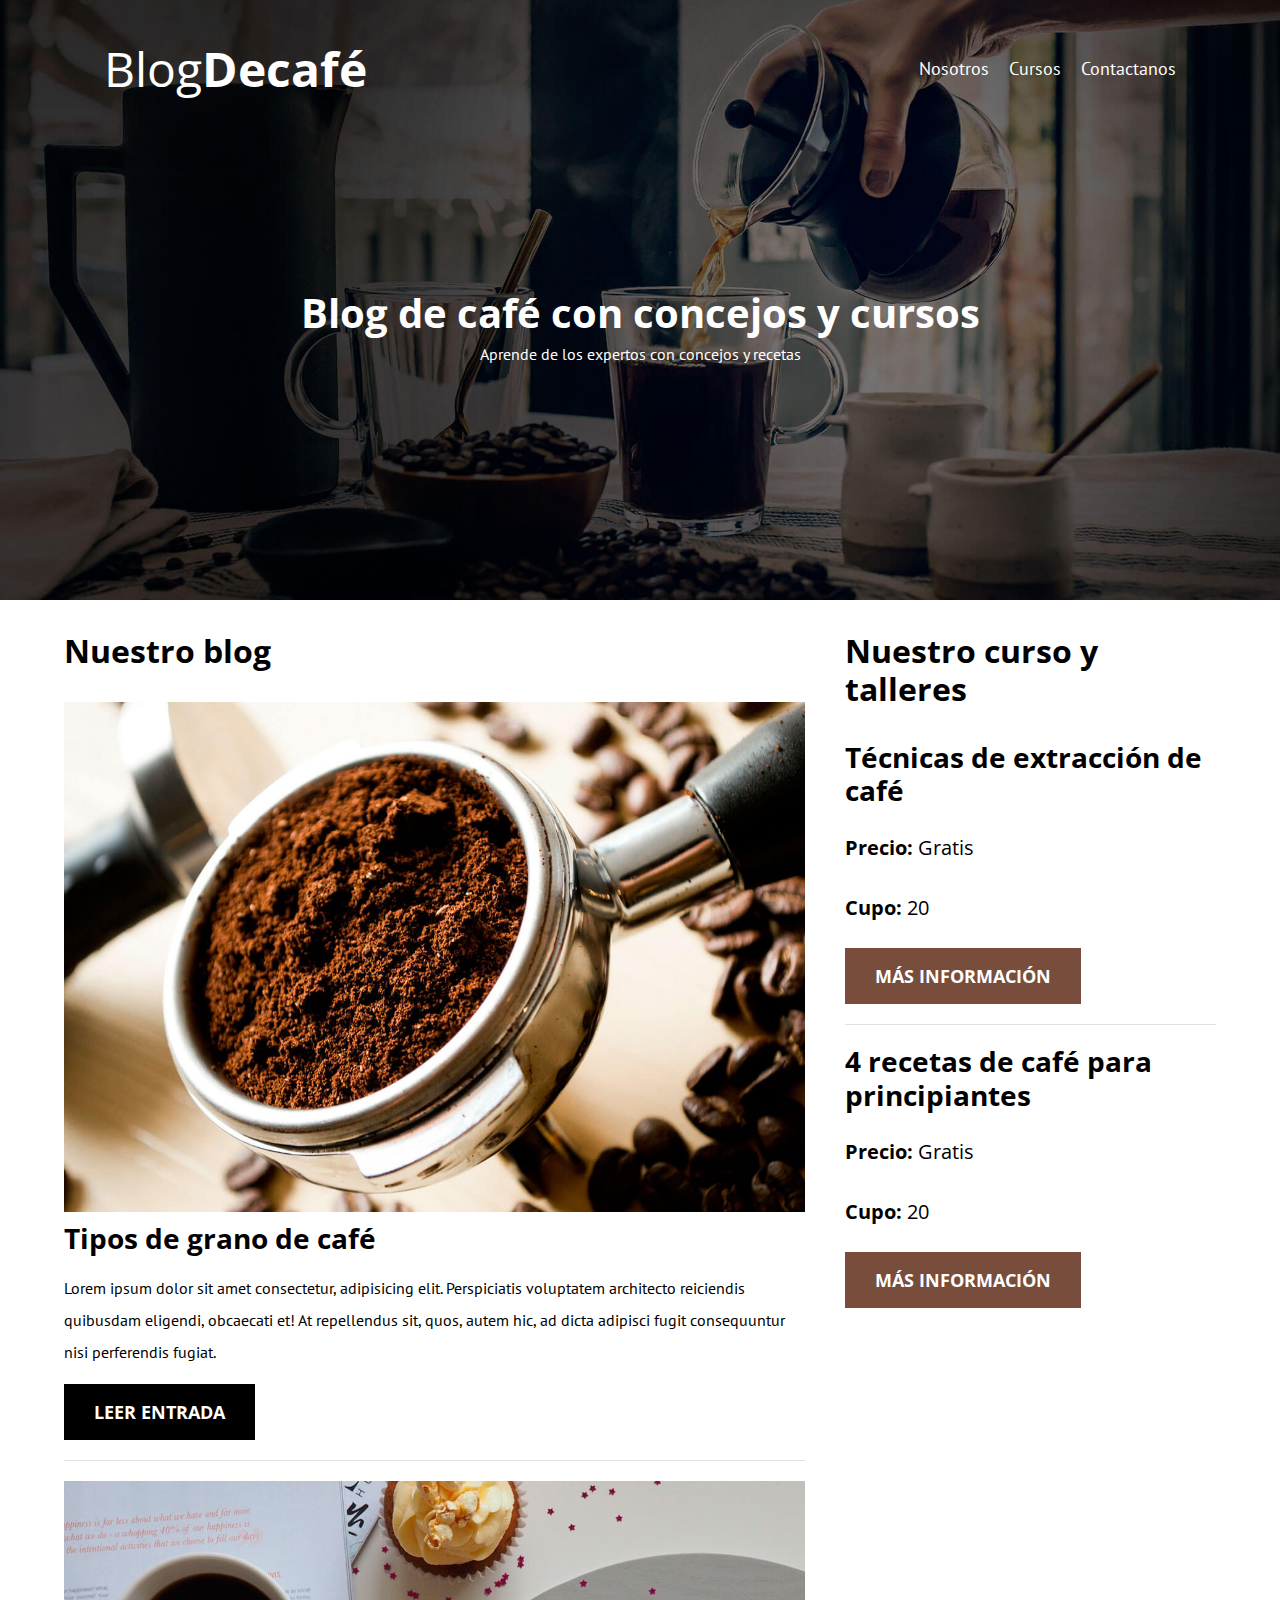
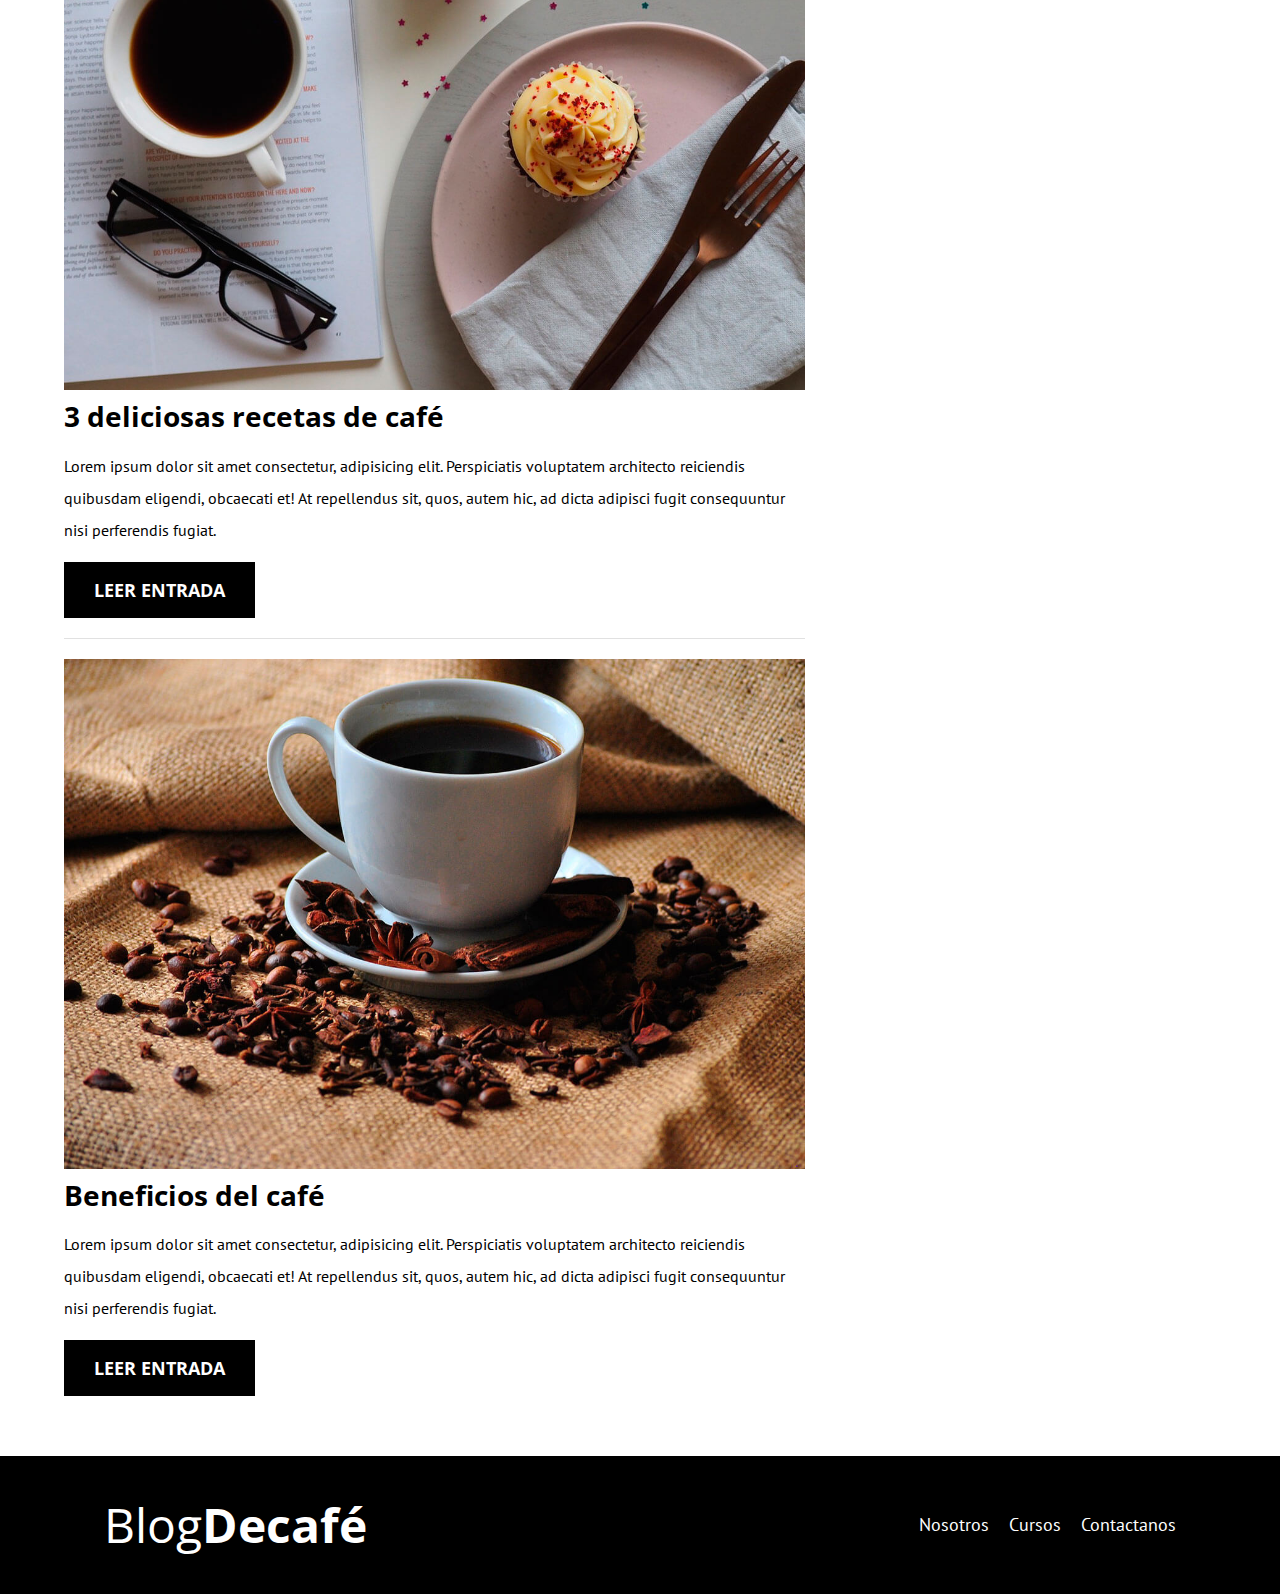
<file: index.html>
<!DOCTYPE html>
<html lang="en">
<head>
    <meta charset="UTF-8">
    <meta name="viewport" content="width=device-width, initial-scale=1.0">
    

    <!-- Preload --> 
    <link rel="Preload" href="/css/normalize.css" as="style">
    <link rel="stylesheet" href="/css/normalize.css">

    <link rel="Preload" href="/css/style.css" as="style">
    <link rel="stylesheet" href="/css/style.css">

    <link rel="Preload" href="https://fonts.googleapis.com/css2?family=Open+Sans&family=PT+Sans:wght@400;700&family=Staatliches&display=swap" crossorigin="crossorigin" as="fonts">
    <link href="https://fonts.googleapis.com/css2?family=Open+Sans&family=PT+Sans:wght@400;700&family=Staatliches&display=swap" rel="stylesheet">



    <title>Document</title>
</head>
<body>
    <header class="header">

        <div class="container">
            <div class="bar">
                <a class="logo no-margin text-center" href="index.html">
                    <h1 class="logo__name no-margin">Blog<span class="logo__bold">Decafé</span> </h1>
                </a>

                <div class="navegation">
                    <a href="we.html" class="navegation__link">Nosotros</a>
                    <a href="courses.html" class="navegation__link">Cursos</a>
                    <a href="contact.html" class="navegation__link">Contactanos</a>
                </div>
            </div>
        </div>

        <div class="header__text"> 
            <h2 class="no-margin">Blog de café con concejos y cursos</h2>
            <p class="no-margin">Aprende de los expertos con concejos y recetas</p>
        </div>

    </header>

    <div class="container container-major">
        <div class="blog">
            <h3>Nuestro blog</h3>

            <article class="entrance">
                <div class="entrance__img">
                    <img loading="lazy" src="/img/blog1.jpg" alt="Blog1">
                </div>
                <div class="first-container">
                    <h4 class="no-margin">Tipos de grano de café</h4>
                    <p>Lorem ipsum dolor sit amet consectetur, adipisicing elit. Perspiciatis voluptatem 
                    architecto reiciendis quibusdam eligendi, obcaecati et! At repellendus sit, quos,
                    autem hic, ad dicta adipisci fugit consequuntur nisi perferendis fugiat.</p>
                    <a href="entrance.html" class="button button--primary">Leer entrada</a>
                </div>
            </article>

            <article class="entrance">
                <div class="entrance__img">
                    <img loading="lazy" src="/img/blog2.jpg" alt="Blog2">
                </div>
                <div class="first-container">
                    <h4 class="no-margin">3 deliciosas recetas de café</h4>
                    <p>Lorem ipsum dolor sit amet consectetur, adipisicing elit. Perspiciatis voluptatem 
                    architecto reiciendis quibusdam eligendi, obcaecati et! At repellendus sit, quos,
                    autem hic, ad dicta adipisci fugit consequuntur nisi perferendis fugiat.</p>
                    <a href="entrance.html" class="button button--primary">Leer entrada</a>
                </div>
            </article>

            <article class="entrance">
                <div class="entrance__img">
                    <img loading="lazy" src="/img/blog3.jpg" alt="Blog3">
                </div>
                <div class="first-container">
                    <h4 class="no-margin">Beneficios del café</h4>
                    <p>Lorem ipsum dolor sit amet consectetur, adipisicing elit. Perspiciatis voluptatem 
                    architecto reiciendis quibusdam eligendi, obcaecati et! At repellendus sit, quos,
                    autem hic, ad dicta adipisci fugit consequuntur nisi perferendis fugiat.</p>
                    <a href="entrance.html" class="button button--primary">Leer entrada</a>
                </div>
            </article>

        </div>
        <aside class="sidebar">
            <h3>Nuestro curso y talleres</h3>

            <ul class="course no-padding">
                <li class="widget-courses">
                    <h4 class="no-margin">Técnicas de extracción de café</h4>
                    <p class="widget-courses__label">Precio:
                    <span class="widget-courses__info">Gratis</span>
                    </p>
                    <P class="widget-courses__label">Cupo:
                    <span class="widget-courses__info">20</span>
                    </P>
                    <a href="courses.html" class="button button--secondary">Más información</a>
                </li>
                <li class="widget-courses">
                    <h4 class="no-margin">4 recetas de café para principiantes</h4>
                    <p class="widget-courses__label">Precio:
                    <span class="widget-courses__info">Gratis</span>
                    </p>
                    <P class="widget-courses__label">Cupo:
                    <span class="widget-courses__info">20</span>
                    </P>
                    <a href="courses.html" class="button button--secondary">Más información</a>
                </li>
            </ul>
        </aside>
    </div>

    <footer class="footer">
        <div class="container">
            <div class="bar">
                <a class="logo no-margin text-center" href="index.html">
                    <h1 class="logo__name no-margin">Blog<span class="logo__bold">Decafé</span> </h1>
                </a>

                <div class="navegation">
                    <a href="we.html" class="navegation__link">Nosotros</a>
                    <a href="courses.html" class="navegation__link">Cursos</a>
                    <a href="contact.html" class="navegation__link">Contactanos</a>
                </div>
            </div>
        </div>
    </footer>
</body>

</html>
</file>
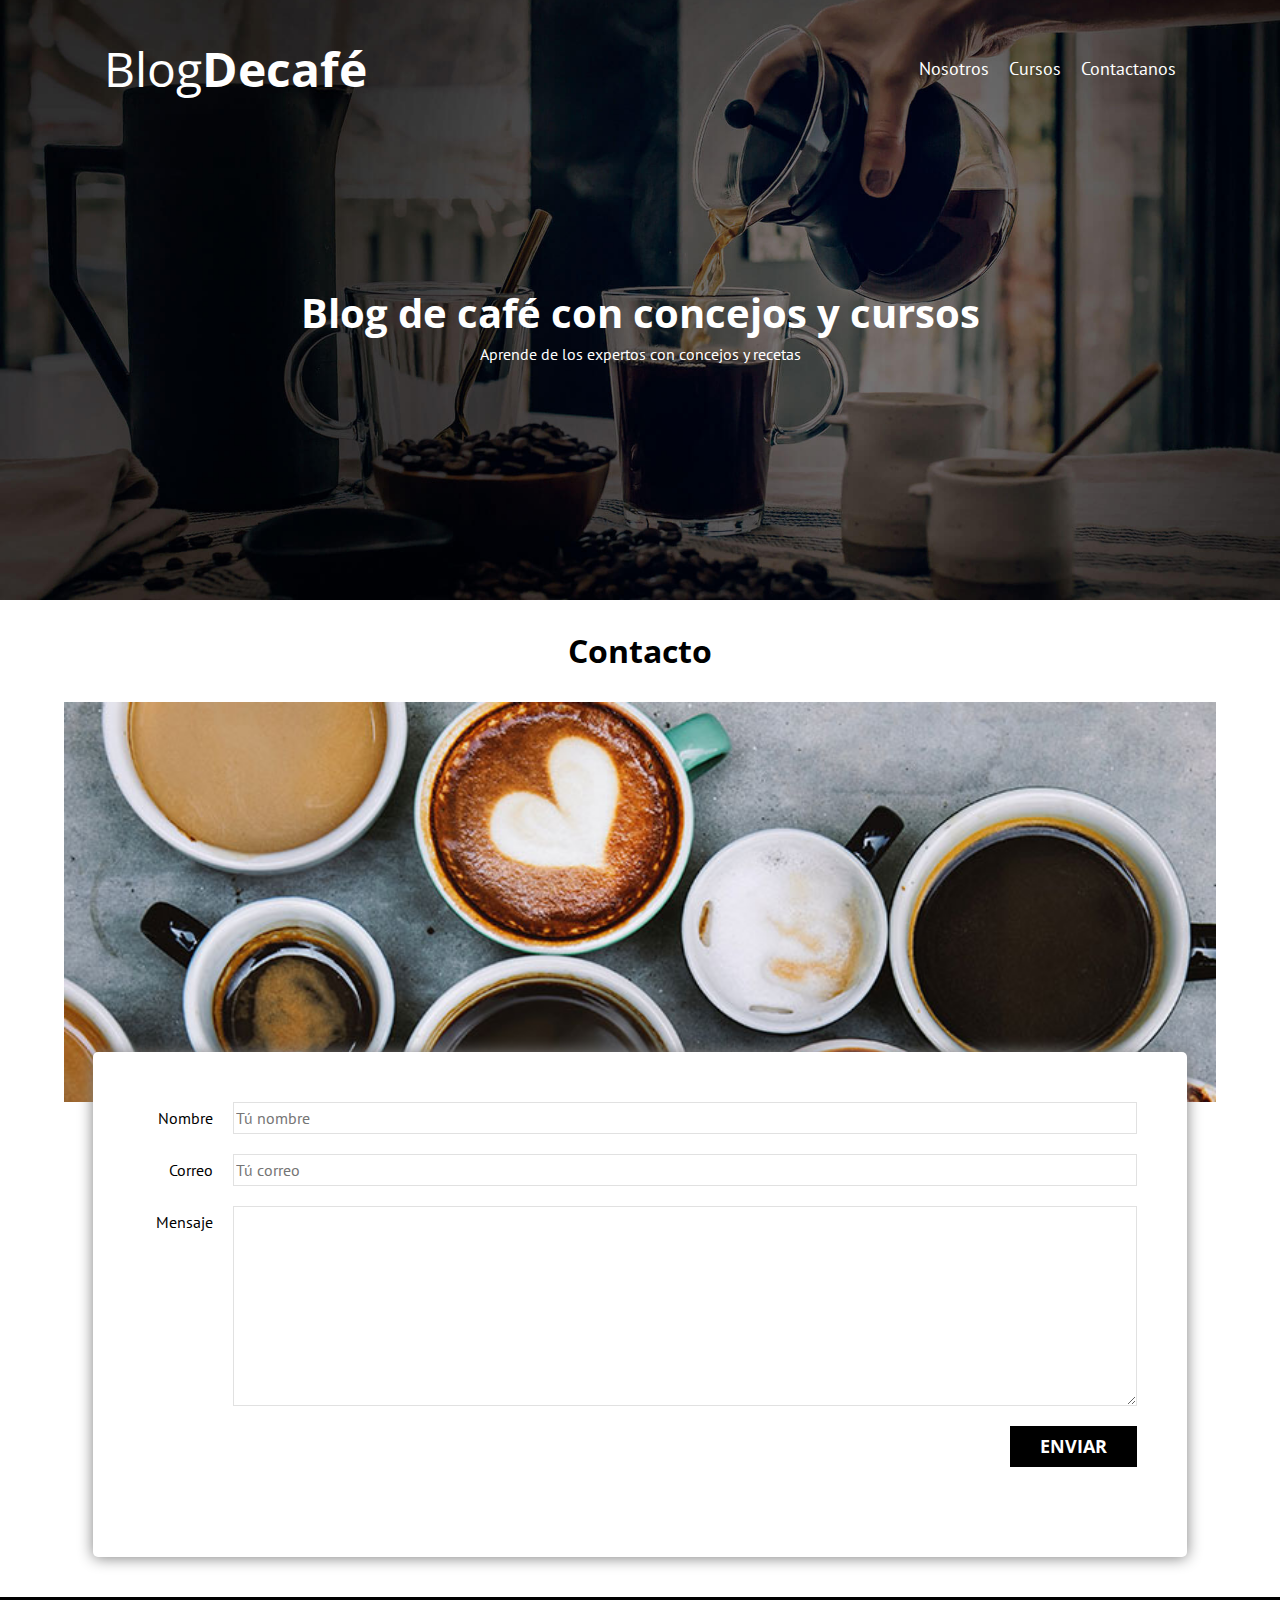
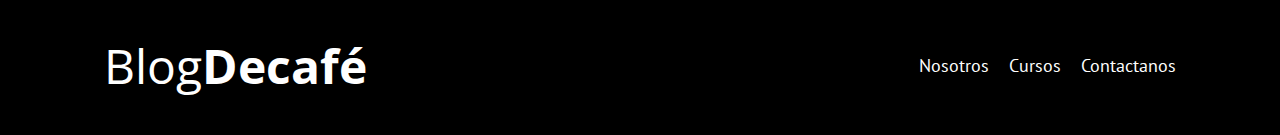
<file: contact.html>
<!DOCTYPE html>
<html lang="en">
<head>
    <meta charset="UTF-8">
    <meta name="viewport" content="width=device-width, initial-scale=1.0">
    <link rel="stylesheet" href="/css/normalize.css">
    <link rel="preconnect" href="https://fonts.googleapis.com">
    <link rel="preconnect" href="https://fonts.gstatic.com" crossorigin>
    <link href="https://fonts.googleapis.com/css2?family=Open+Sans&family=PT+Sans:wght@400;700&family=Staatliches&display=swap" rel="stylesheet">
    <link rel="stylesheet" href="/css/style.css">
    <title>Document</title>
</head>
<body>
    <header class="header">

        <div class="container">
            <div class="bar">
                <a class="logo no-margin text-center" href="index.html">
                    <h1 class="logo__name no-margin">Blog<span class="logo__bold">Decafé</span> </h1>
                </a>

                <div class="navegation">
                    <a href="we.html" class="navegation__link">Nosotros</a>
                    <a href="courses.html" class="navegation__link">Cursos</a>
                    <a href="contact.html" class="navegation__link">Contactanos</a>
                </div>
            </div>
        </div>

        <div class="header__text"> 
            <h2 class="no-margin">Blog de café con concejos y cursos</h2>
            <p class="no-margin">Aprende de los expertos con concejos y recetas</p>
        </div>

    </header>

   <main class="container">
     <h3 class="text-center">Contacto</h3>
     <div class="contact__bg"></div>
     <form class="form">
        <div class="field">
            <label class="field__label" for="name">Nombre</label>
            <input 
            class="field__field" 
            type="text"
            placeholder="Tú nombre" 
            id="name">
        </div>

        <div class="field">
            <label 
                class="field__label" 
                for="email">Correo
            </label>
            <input 
                class="field__field" 
                type="email"
                placeholder="Tú correo"
                id="email">
        </div>

        <div class="field">
            <label 
                class="field__label" 
                for="message">Mensaje
            </label>
            <textarea 
                class="field__field field__field--textarea" 
                id="message"
                placeholder="Puedes dejar un mensaje en esta area.">
            </textarea>
        </div>

        <div class="field">
            <input type="submit" 
            value="Enviar" 
            class="button button--primary">
        </div>
     </form>
   </main>

    <footer class="footer">
        <div class="container">
            <div class="bar">
                <a class="logo no-margin text-center" href="index.html">
                    <h1 class="logo__name no-margin">Blog<span class="logo__bold">Decafé</span> </h1>
                </a>

                <div class="navegation">
                    <a href="we.html" class="navegation__link">Nosotros</a>
                    <a href="courses.html" class="navegation__link">Cursos</a>
                    <a href="contact.html" class="navegation__link">Contactanos</a>
                </div>
            </div>
        </div>
    </footer>
</body>

</html>
</file>
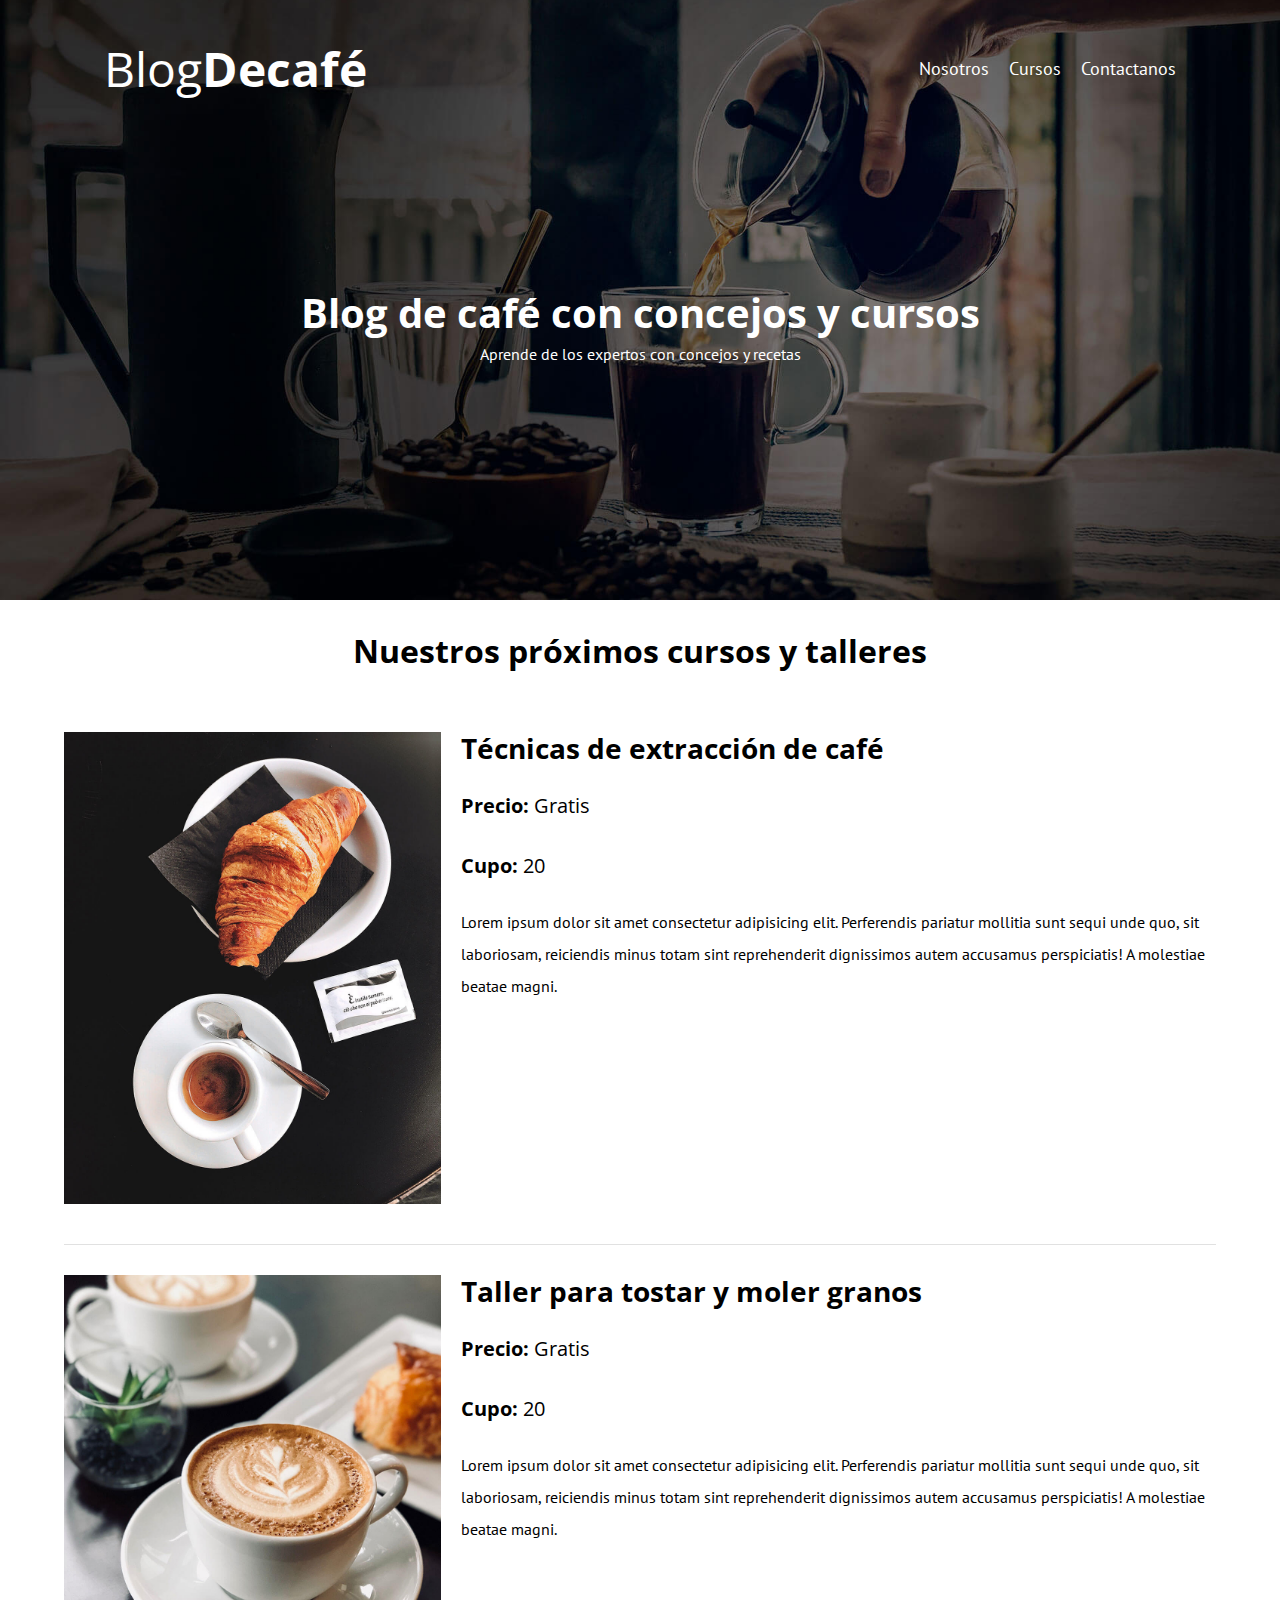
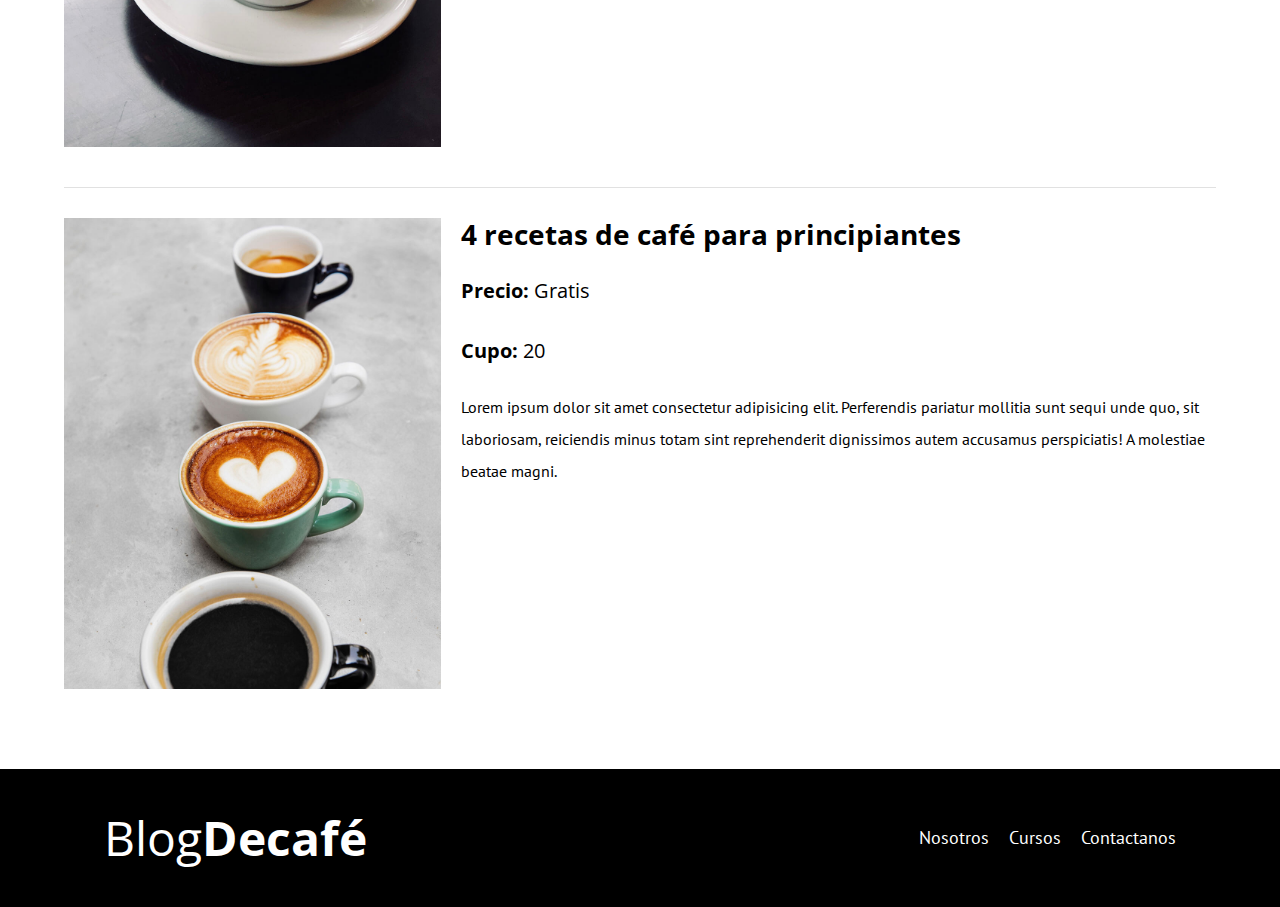
<file: courses.html>
<!DOCTYPE html>
<html lang="en">
<head>
    <meta charset="UTF-8">
    <meta name="viewport" content="width=device-width, initial-scale=1.0">
    <link rel="stylesheet" href="/css/normalize.css">
    <link rel="preconnect" href="https://fonts.googleapis.com">
    <link rel="preconnect" href="https://fonts.gstatic.com" crossorigin>
    <link href="https://fonts.googleapis.com/css2?family=Open+Sans&family=PT+Sans:wght@400;700&family=Staatliches&display=swap" rel="stylesheet">
    <link rel="stylesheet" href="/css/style.css">
    <title>Document</title>
</head>
<body>
    <header class="header">

        <div class="container">
            <div class="bar">
                <a class="logo no-margin text-center" href="index.html">
                    <h1 class="logo__name no-margin">Blog<span class="logo__bold">Decafé</span> </h1>
                </a>

                <div class="navegation">
                    <a href="we.html" class="navegation__link">Nosotros</a>
                    <a href="courses.html" class="navegation__link">Cursos</a>
                    <a href="contact.html" class="navegation__link">Contactanos</a>
                </div>
            </div>
        </div>

        <div class="header__text"> 
            <h2 class="no-margin">Blog de café con concejos y cursos</h2>
            <p class="no-margin">Aprende de los expertos con concejos y recetas</p>
        </div>

    </header>

   <main class="container">
      <h3 class="text-center">Nuestros próximos cursos y talleres</h3>

      <div class="courses">
        <div class="courses__img">
            <img src="/img/curso1.jpg" alt="curso1">
        </div>
        <div class="courses__information">
            <h4 class="no-margin">Técnicas de extracción de café</h4>
            <p class="courses__label">Precio:
            <span class="courses__info">Gratis</span>
            </p>
            <P class="courses__label">Cupo:
            <span class="courses__info">20</span>
            </P>
            <p class="courses_description">Lorem ipsum dolor sit amet consectetur adipisicing elit. Perferendis pariatur mollitia sunt sequi unde quo, sit laboriosam, reiciendis minus totam sint reprehenderit dignissimos autem accusamus perspiciatis! A molestiae beatae magni.</p>
        </div>
      </div>

        <div class="courses">
            <div class="courses__img">
                <img src="/img/curso2.jpg" alt="curso2">
            </div>
            <div class="courses__information">
                <h4 class="no-margin">Taller para tostar y moler granos</h4>
                <p class="courses__label">Precio:
                <span class="courses__info">Gratis</span>
                </p>
                <P class="courses__label">Cupo:
                <span class="courses__info">20</span>
                </P>
                <p class="courses_description">Lorem ipsum dolor sit amet consectetur adipisicing elit. Perferendis pariatur mollitia sunt sequi unde quo, sit laboriosam, reiciendis minus totam sint reprehenderit dignissimos autem accusamus perspiciatis! A molestiae beatae magni.</p>
            </div>
        </div>

            <div class="courses">
                <div class="courses__img">
                    <img src="/img/curso3.jpg" alt="curso3">
                </div>
                <div class="courses__information">
                    <h4 class="no-margin">4 recetas de café para principiantes</h4>
                    <p class="courses__label">Precio:
                    <span class="courses__info">Gratis</span>
                    </p>
                    <P class="courses__label">Cupo:
                    <span class="courses__info">20</span>
                    </P>
                    <p class="courses_description">Lorem ipsum dolor sit amet consectetur adipisicing elit. Perferendis pariatur mollitia sunt sequi unde quo, sit laboriosam, reiciendis minus totam sint reprehenderit dignissimos autem accusamus perspiciatis! A molestiae beatae magni.</p>
                </div>
            </div>
   </main>

    <footer class="footer">
        <div class="container">
            <div class="bar">
                <a class="logo no-margin text-center" href="index.html">
                    <h1 class="logo__name no-margin">Blog<span class="logo__bold">Decafé</span> </h1>
                </a>

                <div class="navegation">
                    <a href="we.html" class="navegation__link">Nosotros</a>
                    <a href="courses.html" class="navegation__link">Cursos</a>
                    <a href="contact.html" class="navegation__link">Contactanos</a>
                </div>
            </div>
        </div>
    </footer>
</body>

</html>
</file>
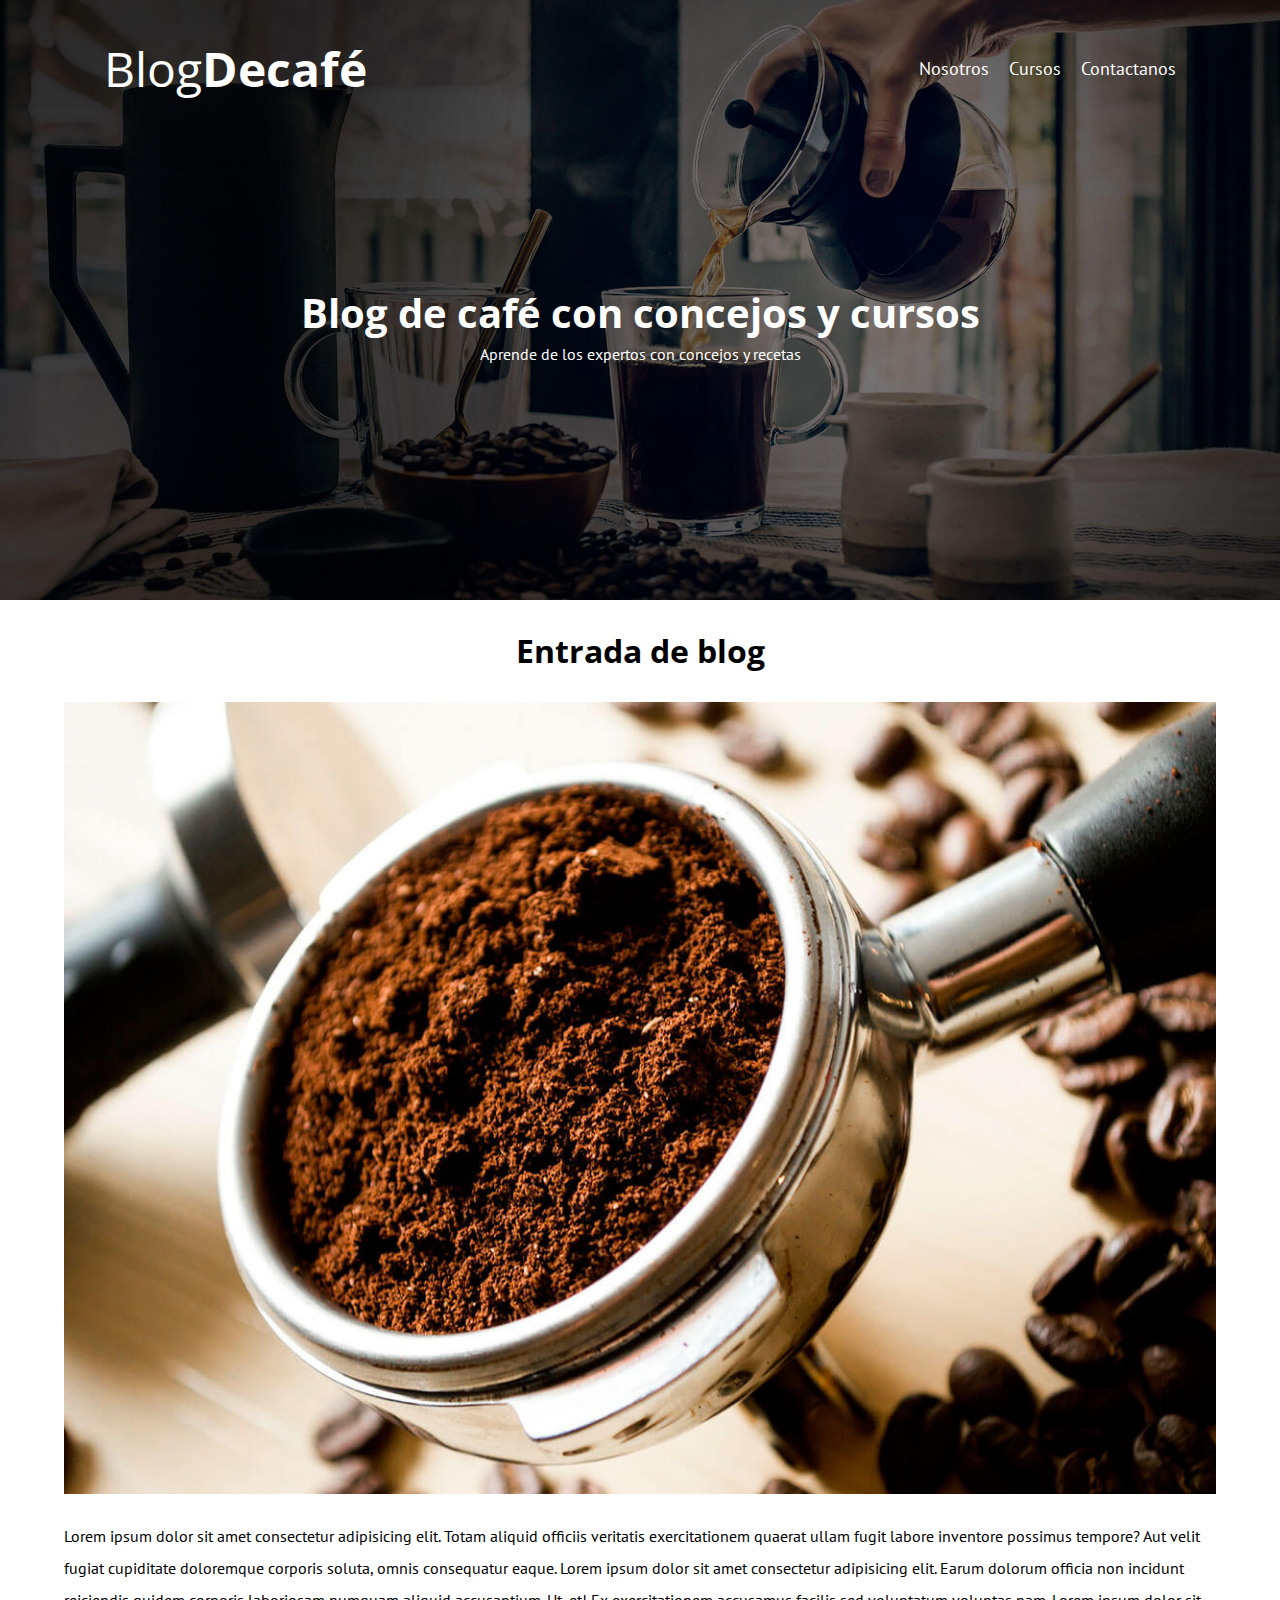
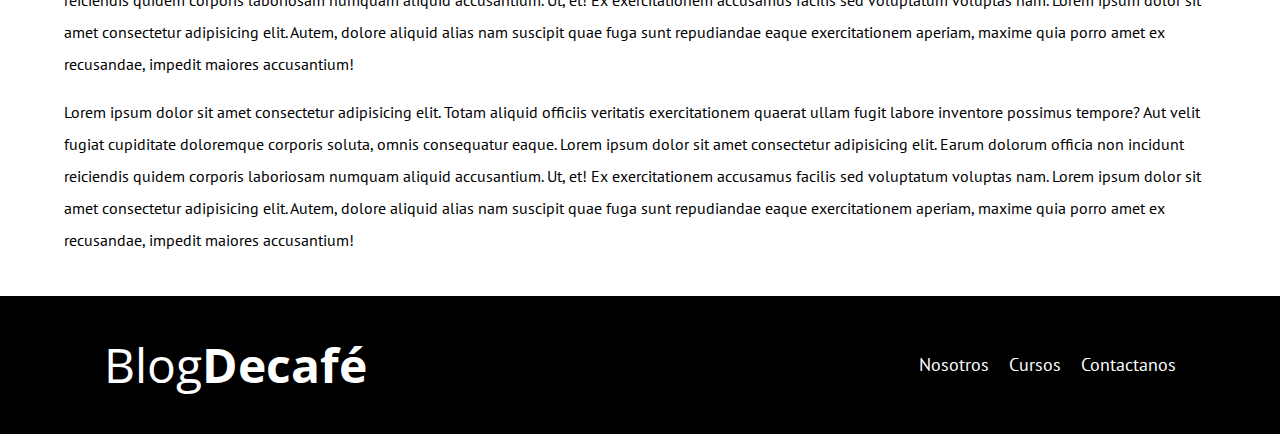
<file: entrance.html>
<!DOCTYPE html>
<html lang="en">
<head>
    <meta charset="UTF-8">
    <meta name="viewport" content="width=device-width, initial-scale=1.0">
    <link rel="stylesheet" href="/css/normalize.css">
    <link rel="preconnect" href="https://fonts.googleapis.com">
    <link rel="preconnect" href="https://fonts.gstatic.com" crossorigin>
    <link href="https://fonts.googleapis.com/css2?family=Open+Sans&family=PT+Sans:wght@400;700&family=Staatliches&display=swap" rel="stylesheet">
    <link rel="stylesheet" href="/css/style.css">
    <title>Document</title>
</head>
<body>
    <header class="header">

        <div class="container">
            <div class="bar">
                <a class="logo no-margin text-center" href="index.html">
                    <h1 class="logo__name no-margin">Blog<span class="logo__bold">Decafé</span> </h1>
                </a>

                <div class="navegation">
                    <a href="we.html" class="navegation__link">Nosotros</a>
                    <a href="courses.html" class="navegation__link">Cursos</a>
                    <a href="contact.html" class="navegation__link">Contactanos</a>
                </div>
            </div>
        </div>

        <div class="header__text"> 
            <h2 class="no-margin">Blog de café con concejos y cursos</h2>
            <p class="no-margin">Aprende de los expertos con concejos y recetas</p>
        </div>

    </header>

   <main class="container">
       <h3 class="text-center">Entrada de blog</h3>
       
       <div class="entrance__img">
            <img src="/img/blog1.jpg" alt="blog1">
       </div>

       <div class="entrance__text">
        <p>Lorem ipsum dolor sit amet consectetur adipisicing elit. Totam aliquid officiis veritatis exercitationem quaerat ullam fugit labore inventore possimus tempore? Aut velit fugiat cupiditate doloremque corporis soluta, omnis consequatur eaque.
           Lorem ipsum dolor sit amet consectetur adipisicing elit. Earum dolorum officia non incidunt reiciendis quidem corporis laboriosam numquam aliquid accusantium. Ut, et! Ex exercitationem accusamus facilis sed voluptatum voluptas nam.
           Lorem ipsum dolor sit amet consectetur adipisicing elit. Autem, dolore aliquid alias nam suscipit quae fuga sunt repudiandae eaque exercitationem aperiam, maxime quia porro amet ex recusandae, impedit maiores accusantium!
        </p>
        <p>Lorem ipsum dolor sit amet consectetur adipisicing elit. Totam aliquid officiis veritatis exercitationem quaerat ullam fugit labore inventore possimus tempore? Aut velit fugiat cupiditate doloremque corporis soluta, omnis consequatur eaque.
            Lorem ipsum dolor sit amet consectetur adipisicing elit. Earum dolorum officia non incidunt reiciendis quidem corporis laboriosam numquam aliquid accusantium. Ut, et! Ex exercitationem accusamus facilis sed voluptatum voluptas nam.
            Lorem ipsum dolor sit amet consectetur adipisicing elit. Autem, dolore aliquid alias nam suscipit quae fuga sunt repudiandae eaque exercitationem aperiam, maxime quia porro amet ex recusandae, impedit maiores accusantium!
         </p>
       </div>
   </main>

    <footer class="footer">
        <div class="container">
            <div class="bar">
                <a class="logo no-margin text-center" href="index.html">
                    <h1 class="logo__name no-margin">Blog<span class="logo__bold">Decafé</span> </h1>
                </a>

                <div class="navegation">
                    <a href="we.html" class="navegation__link">Nosotros</a>
                    <a href="courses.html" class="navegation__link">Cursos</a>
                    <a href="contact.html" class="navegation__link">Contactanos</a>
                </div>
            </div>
        </div>
    </footer>
</body>

</html>
</file>
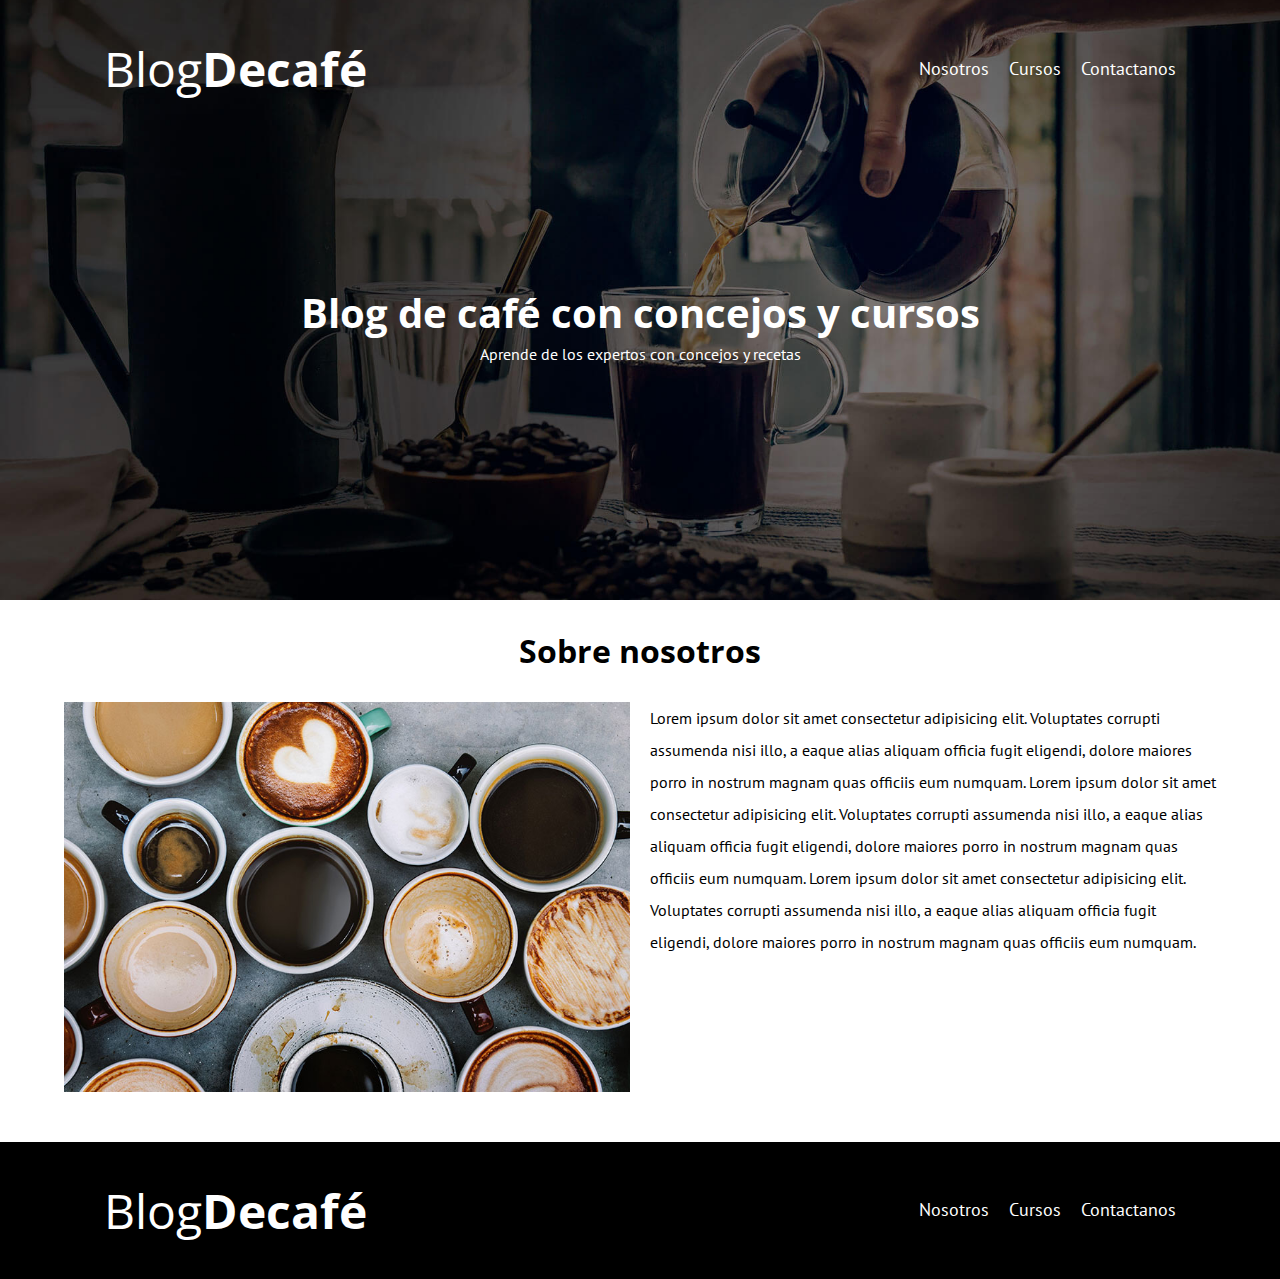
<file: we.html>
<!DOCTYPE html>
<html lang="en">
<head>
    <meta charset="UTF-8">
    <meta name="viewport" content="width=device-width, initial-scale=1.0">
    <link rel="stylesheet" href="/css/normalize.css">
    <link rel="preconnect" href="https://fonts.googleapis.com">
    <link rel="preconnect" href="https://fonts.gstatic.com" crossorigin>
    <link href="https://fonts.googleapis.com/css2?family=Open+Sans&family=PT+Sans:wght@400;700&family=Staatliches&display=swap" rel="stylesheet">
    <link rel="stylesheet" href="/css/style.css">
    <title>Document</title>
</head>
<body>
    <header class="header">

        <div class="container">
            <div class="bar">
                <a class="logo no-margin text-center" href="index.html">
                    <h1 class="logo__name no-margin">Blog<span class="logo__bold">Decafé</span> </h1>
                </a>

                <div class="navegation">
                    <a href="we.html" class="navegation__link">Nosotros</a>
                    <a href="courses.html" class="navegation__link">Cursos</a>
                    <a href="contact.html" class="navegation__link">Contactanos</a>
                </div>
            </div>
        </div>

        <div class="header__text"> 
            <h2 class="no-margin">Blog de café con concejos y cursos</h2>
            <p class="no-margin">Aprende de los expertos con concejos y recetas</p>
        </div>

    </header>

   <main class="container">
        <h3 class="text-center">Sobre nosotros</h3>
            <div class="aboutUs">
                    <div class="aboutUs_img">
                        <img src="/img/nosotros.jpg" alt="AboutUs">
                    </div>
                    <div class="aboutUs__text">
                        <p class="no-margin">Lorem ipsum dolor sit amet consectetur adipisicing elit. Voluptates corrupti assumenda nisi illo, a eaque alias aliquam officia fugit eligendi, dolore maiores porro in nostrum magnam quas officiis eum numquam.
                        Lorem ipsum dolor sit amet consectetur adipisicing elit. Voluptates corrupti assumenda nisi illo, a eaque alias aliquam officia fugit eligendi, dolore maiores porro in nostrum magnam quas officiis eum numquam.
                        Lorem ipsum dolor sit amet consectetur adipisicing elit. Voluptates corrupti assumenda nisi illo, a eaque alias aliquam officia fugit eligendi, dolore maiores porro in nostrum magnam quas officiis eum numquam.
                        </p>
                    </div>
            </div>
   </main>

    <footer class="footer">
        <div class="container">
            <div class="bar">
                <a class="logo no-margin text-center" href="index.html">
                    <h1 class="logo__name no-margin">Blog<span class="logo__bold">Decafé</span> </h1>
                </a>

                <div class="navegation">
                    <a href="we.html" class="navegation__link">Nosotros</a>
                    <a href="courses.html" class="navegation__link">Cursos</a>
                    <a href="contact.html" class="navegation__link">Contactanos</a>
                </div>
            </div>
        </div>
    </footer>
</body>

</html>
</file>
<file: css/style.css>
:root {
    --fontH:'Open Sans', sans-serif;;
    --fontP:'PT Sans', sans-serif;;

    --primary: #784d3c;
    --gray: #e1e1e1;
    --white: #fff;
    --black: #000;
}

html {
    box-sizing: border-box;
    font-size: 62.5%;
}
*, *::before, *::after {
    box-sizing: inherit;
}

body {
    font-family: var(--fontP);
    font-size: 1.6rem;
    line-height: 2;
}

/** Global **/

.container {
    width: min(90%, 120rem);
    margin: 0 auto;
}

* {
    text-decoration: none;
}

h1, h2, h3, h4 {
    font-family: var(--fontH);
    line-height: 1.2;
}

h1 {
    font-size: 4.8rem;
}

h2 {
    font-size: 4rem;
}

h3 {
    font-size: 3.2rem;
}

h4 {
    font-size: 2.8rem;
}

img {
    width: 100%;
}

.no-margin {
    margin: 0;
}

.no-padding {
    padding: 0;
}

.text-center {
    text-align: center;
}

/** Header **/

.header {
    background-image: url(/img/banner.jpg);
    height: 60rem;
    background-size: cover;
    background-repeat: no-repeat;
    background-position: center center;
}

.header__text {
    text-align: center;
    color: var(--white);
    margin-top: 5rem;
}

.header__text h2 {
    line-height: 5rem;
}

.bar {
    padding: 4rem;
}

.logo {
    color: var(--white);
}

.logo__name {
    font-weight: 400;
}

.logo__bold {
    font-weight: 700;
}

.navegation__link {
    display: block;
    text-align: center;
    font-size: 1.8rem;
    color: var(--white);
}

.entrance {
    border-bottom: 1px solid var(--gray);
    margin-bottom: 2rem;
}

.entrance:last-of-type {
    border-bottom: none;
    margin-bottom: 0;
}

.button {
    display: block;
    font-family: var(--fontH);
    color: var(--white);
    text-align: center;
    padding: 1rem 3rem;
    font-size: 1.8rem;
    text-transform: uppercase;
    font-weight: 700;
    margin-bottom: 2rem;
    border: none;
}

.button:hover {
    cursor: pointer;
}

.button--primary {
 background-color: var(--black);
}

.button--secondary {
    background-color: var(--primary);
}

.course {
    list-style: none;
}

.widget-courses {
    border-bottom: 1px solid var(--gray);
    margin-bottom: 2rem;
}

.widget-courses:last-of-type {
    border: none;
    margin-bottom: 0;
}
                    
.widget-courses__label {
    font-family: var(--fontH);
    font-weight: bold;
}
.widget-courses__info {
    font-weight: normal;
}

.widget-courses__label,
.widget-courses__info {
    font-size: 2rem;
}

.footer {
    background-color: var(--black);
    padding-bottom: 3rem 0;
    margin-top: 4rem;
}

/** Curso **/

.courses {
    padding: 3rem 0;
    border-bottom: 1px solid var(--gray);
}

.courses:last-of-type {
    border: none;
}

.courses__label {
    font-family: var(--fontH);
    font-weight: bold;
}
.courses__info {
    font-weight: normal;
}

.courses__label,
.courses__info {
    font-size: 2rem;
}

.contact__bg {
    background-image: url(/img/nosotros.jpg);
    height: 40rem;
    background-repeat: no-repeat;
    background-size: cover;
}

/** Contacto **/ 

.form {
    background-color: var(--white);
    margin: -5rem auto 0 auto;
    width: 95%;
    padding: 2rem;
    border-radius: 0.5rem;
    box-shadow: 0px 1px 15px 0px gray;
}

.field {
    display: flex;
    flex-direction: column;
}

.field:last-of-type {
    justify-content: end;
    margin-top: 2rem;

}

.field__label {
    padding-right: 2rem;
}

.field__field {
    border: 1px solid var(--gray);
}

.field__field--textarea {
    height: 20rem;
}


/** Mediaquery **/

@media (min-width: 767px) {
    .header__text {
        margin-top: 15rem;
    }

    .bar {
        display: flex;
        justify-content: space-between;
        align-items: center;
    }

    .navegation {
        display: flex;
        gap: 2rem;
    }

    .container-major {
        display: grid;
        grid-template-columns: 2fr 1fr;
        column-gap: 4rem;
    }

    .button {
        display: inline-block;
    }

    .aboutUs {
        display: grid;
        grid-template-columns: repeat(2, 1fr);
        column-gap: 2rem;
    }

    .courses {
        display: grid;
        grid-template-columns: 1fr 2fr;
        column-gap: 2rem;
    }

    .form {
        padding: 5rem;
    }

    .field {
        display: flex;
        margin-bottom: 2rem;
        flex-direction: row;
    }
    
    .field:last-of-type {
        justify-content: end;
    }
    
    .field__label {
        flex: 0 0 9rem;
        text-align: right;
        padding-right: 2rem;
    }

    .field__field {
        flex: 1;
    }
    
    .field__field--textarea {
        height: 20rem;
    }
}

@media (max-width: 400px) {
    
}
</file>
